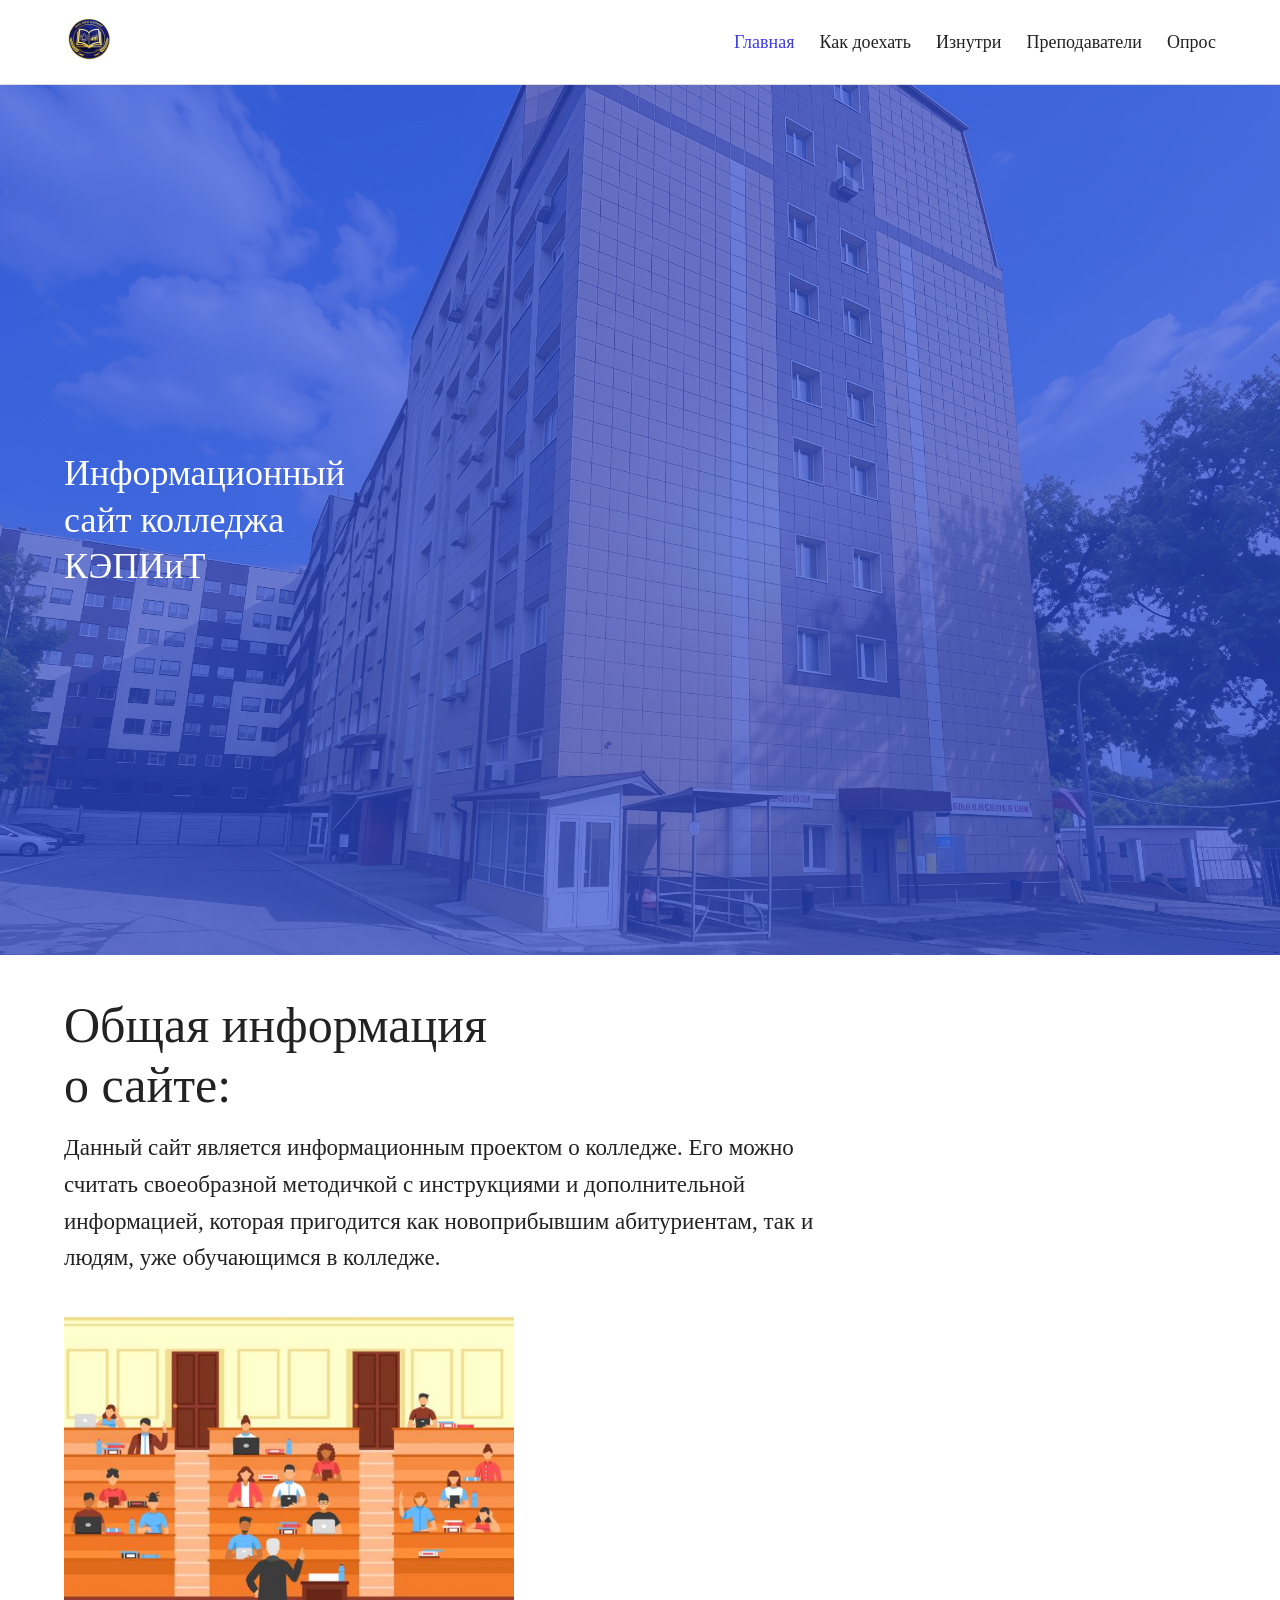
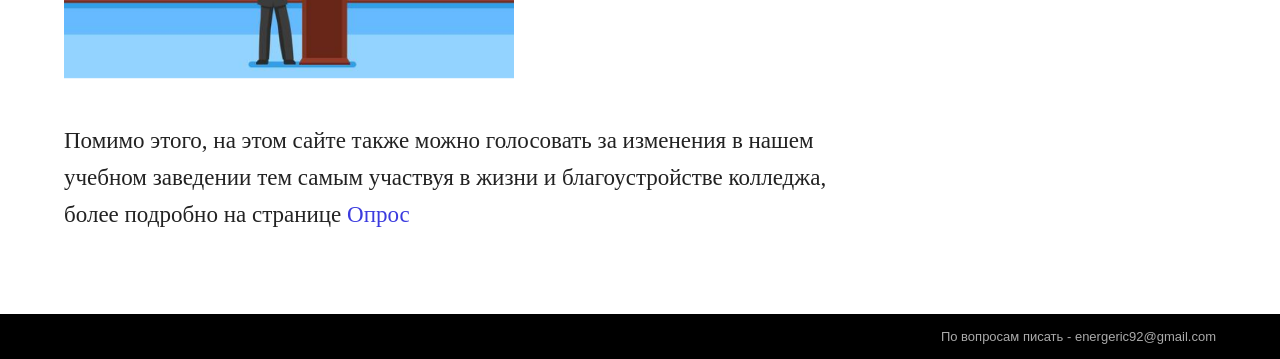
<file: index.html>
<!DOCTYPE html>
<html lang="ru">
<head>
    <meta charset="UTF-8">
    <meta name="viewport" content="width=device-width, initial-scale=1.0">
    <title>Колледж КЭПИиТ - Главная</title>
    <link rel="stylesheet" href="style.css">
</head>
<body>
    <div class="site-wrapper">
        
        <header class="header">
            <div class="logo">
                <img src="logo.png" alt="Логотип">
            </div>
            <nav class="nav">
                <a href="index.html" class="active">Главная</a>
                <a href="route.html">Как доехать</a>
                <a href="inside.html">Изнутри</a>
                <a href="teachers.html">Преподаватели</a>
                <a href="poll.html">Опрос</a>
            </nav>
            <div id="top"></div>
            <a href="#top" class="top-btn">↑</a>
        </header>

        <div class="hero">
            <h1>Информационный<br>сайт колледжа<br>КЭПИиТ</h1>
        </div>

        <main class="content">
            <section class="text-block">
                <h2>Общая информация<br>о сайте:</h2>
                <p>Данный сайт является информационным проектом о колледже. Его можно считать своеобразной методичкой с инструкциями и дополнительной информацией, которая пригодится как новоприбывшим абитуриентам, так и людям, уже обучающимся в колледже.</p>
            </section>

            <section class="image-block">
                <img src="audit.png" alt="Аудитория">
            </section>

            <section class="text-block bottom-text">
                <p>Помимо этого, на этом сайте также можно голосовать за изменения в нашем учебном заведении тем самым участвуя в жизни и благоустройстве колледжа, более подробно на странице <a href="poll.html" class="link-blue">Опрос</a></p>
            </section>
        </main>

        <footer class="footer">
            <p>По вопросам писать - energeric92@gmail.com</p>
        </footer>

    </div>

</body>
</html>
</file>
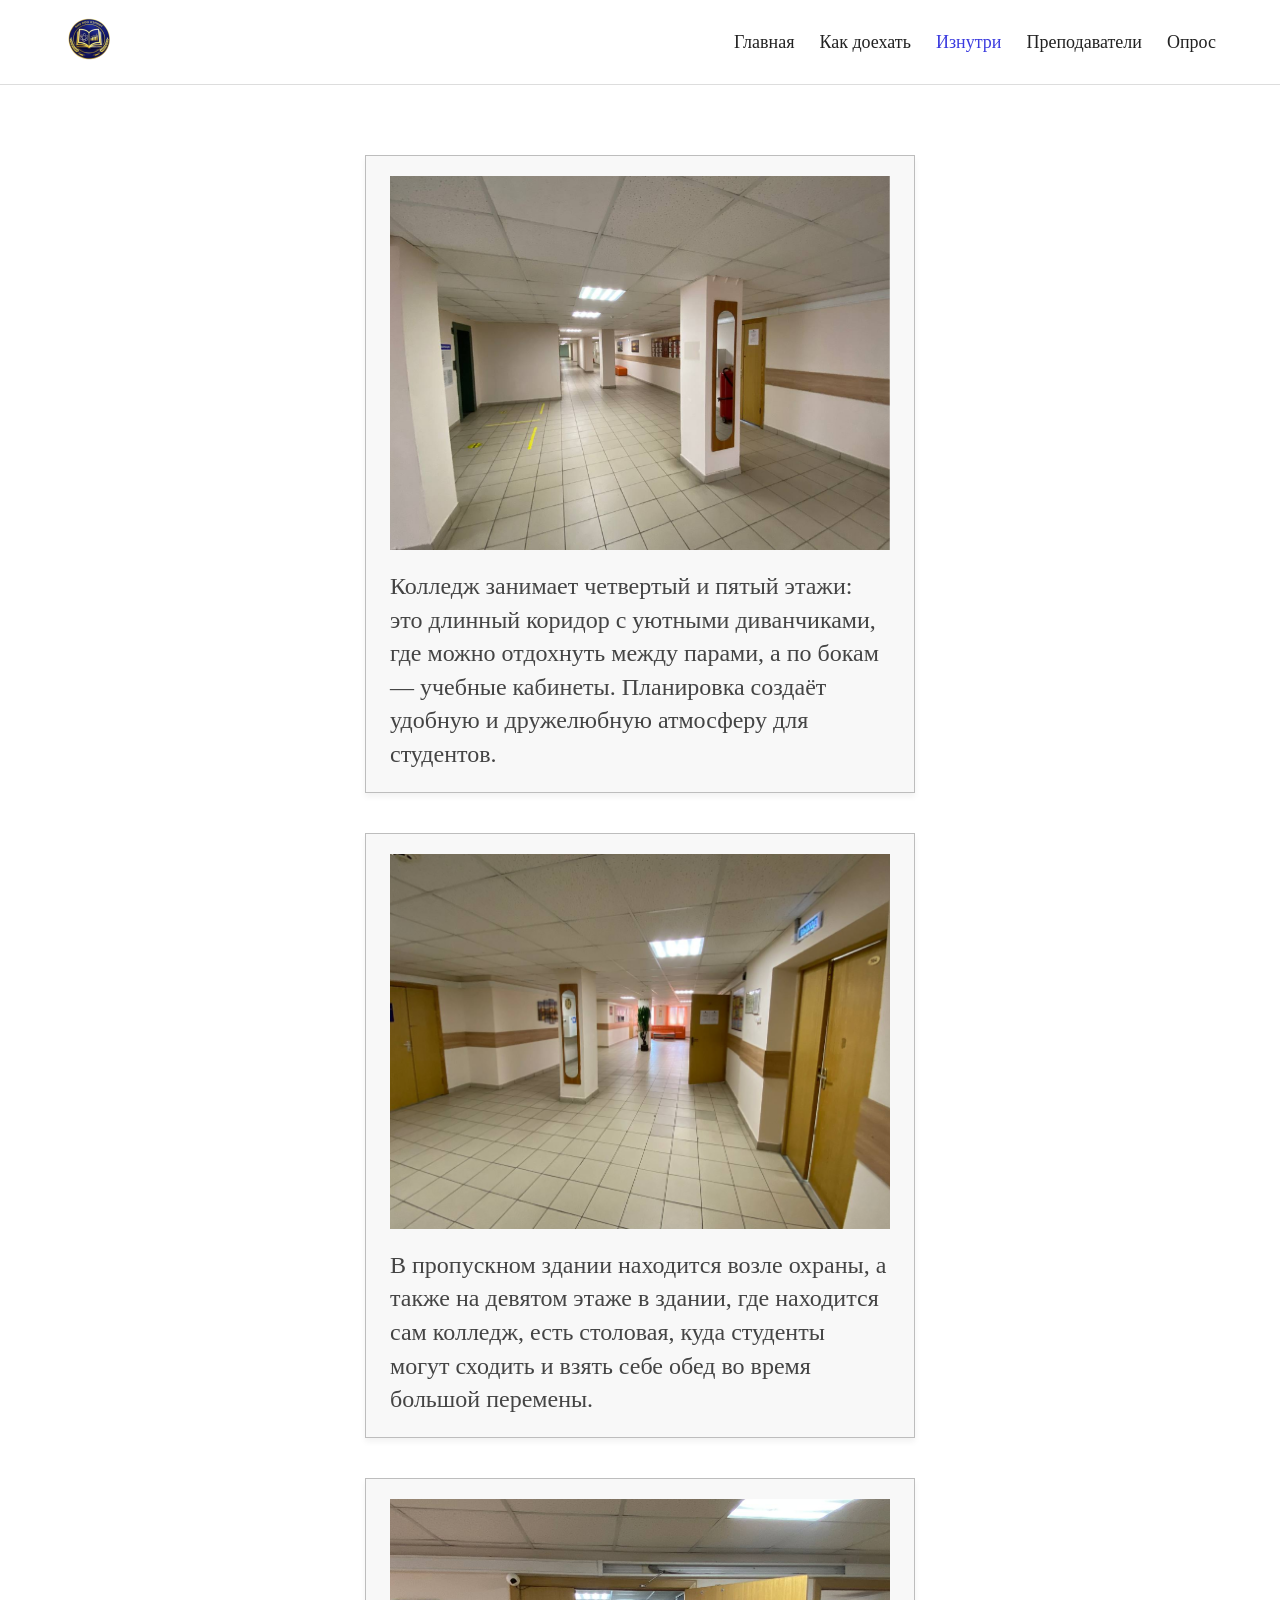
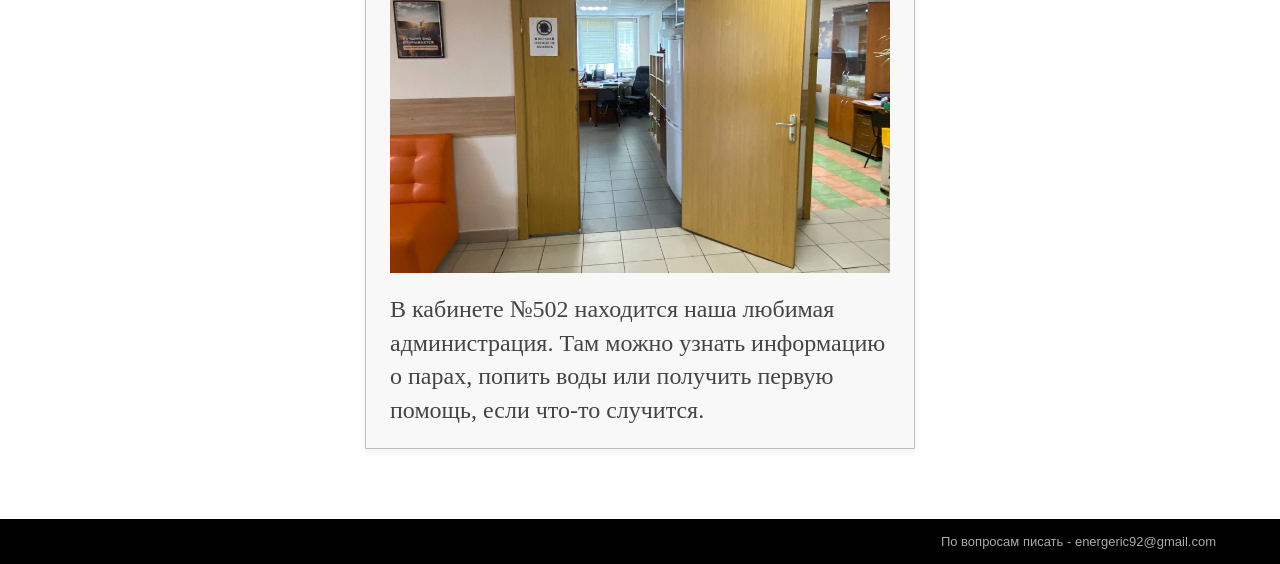
<file: inside.html>
<!DOCTYPE html>
<html lang="ru">
<head>
    <meta charset="UTF-8">
    <meta name="viewport" content="width=device-width, initial-scale=1.0">
    <title>Колледж КЭПИиТ - Изнутри</title>
    <link rel="stylesheet" href="style.css">
</head>
<body>

    <div class="site-wrapper">
        
        <header class="header">
            <div class="logo">
                <img src="logo.png" alt="Логотип">
            </div>
            <nav class="nav">
                <a href="index.html">Главная</a>
                <a href="route.html">Как доехать</a>
                <a href="inside.html" class="active">Изнутри</a>
                <a href="teachers.html">Преподаватели</a>
                <a href="poll.html">Опрос</a>
            </nav>
        </header>

        <main class="content">

    <div class="inside-container">

        <div class="inside-card">
            <img src="iznytri1.png" alt="Коридор">
            <p>
                Колледж занимает четвертый и пятый этажи: это длинный коридор с уютными диванчиками,
                где можно отдохнуть между парами, а по бокам — учебные кабинеты.
                Планировка создаёт удобную и дружелюбную атмосферу для студентов.
            </p>
        </div>

        <div class="inside-card">
            <img src="iznytri2.png" alt="Второй коридор">
            <p>
                В пропускном здании находится возле охраны, а также на девятом этаже в здании,
                где находится сам колледж, есть столовая, куда студенты могут сходить
                и взять себе обед во время большой перемены.
            </p>
        </div>

        <div class="inside-card">
            <img src="iznytri3.png" alt="Кабинет">
            <p>
                В кабинете №502 находится наша любимая администрация.
                Там можно узнать информацию о парах, попить воды или получить первую помощь,
                если что-то случится.
            </p>
        </div>

    </div>

</main>

        <footer class="footer">
            <p>По вопросам писать - energeric92@gmail.com</p>
        </footer>

    </div>

</body>
</html>
</file>
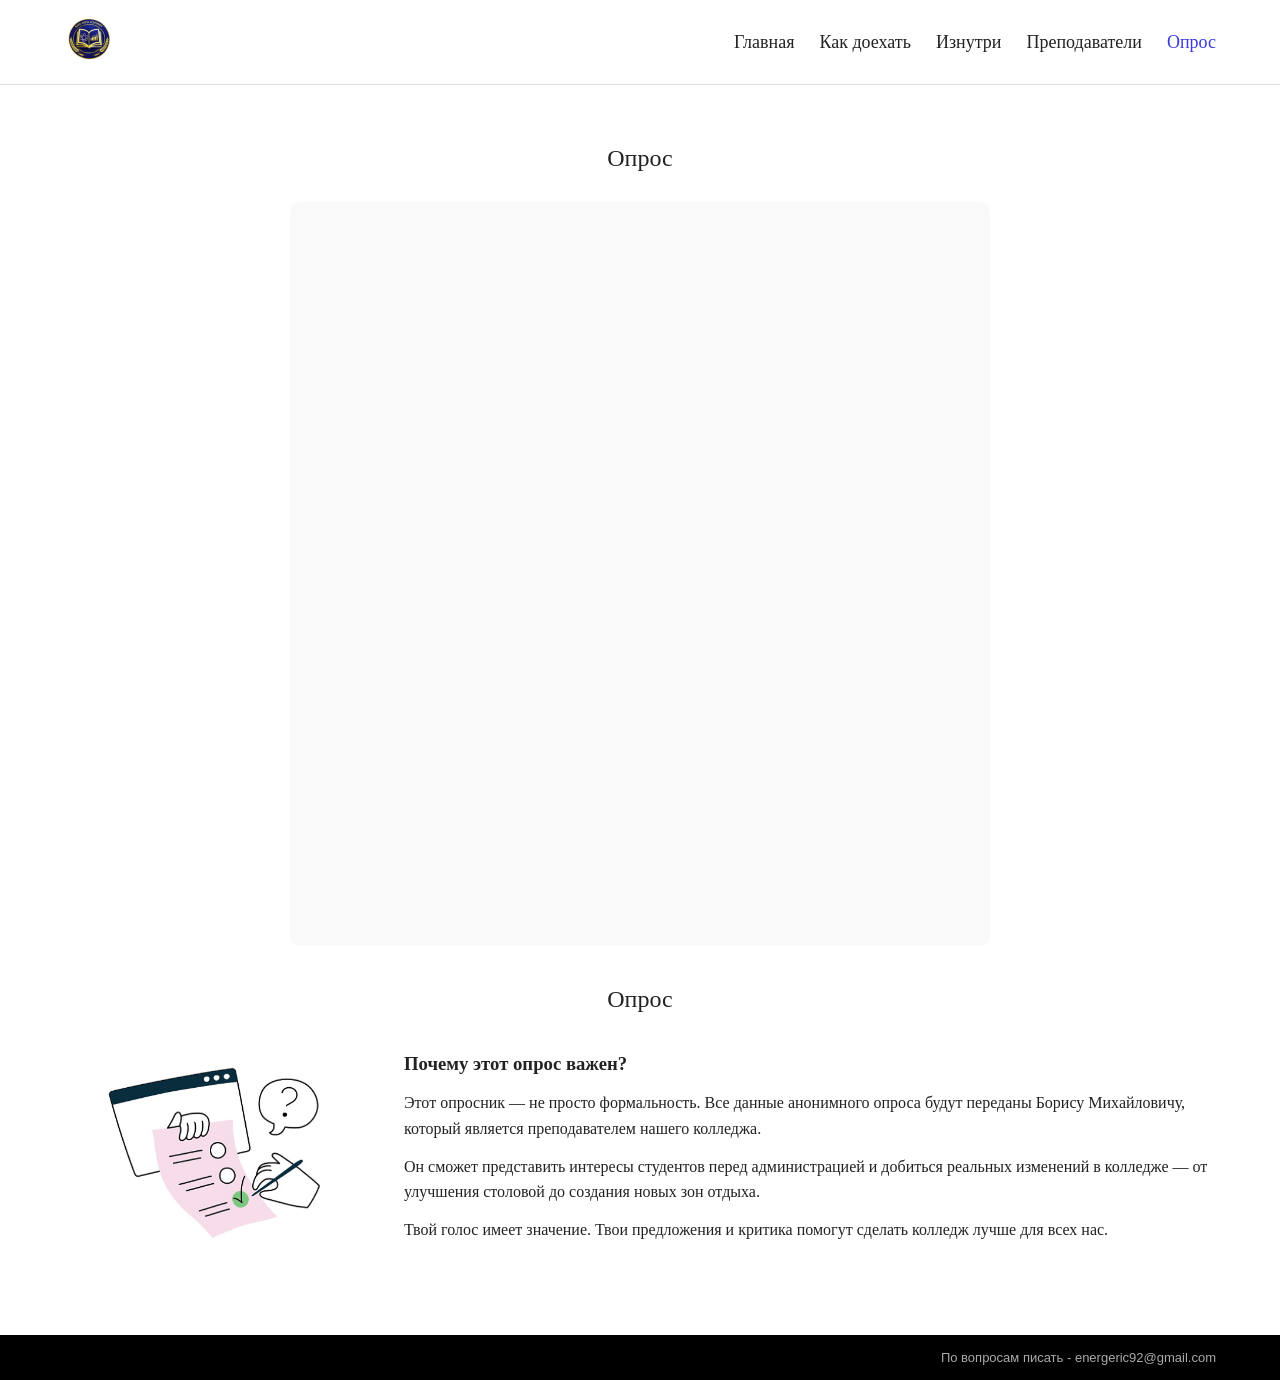
<file: poll.html>
<!DOCTYPE html>
<html lang="ru">
<head>
    <meta charset="UTF-8">
    <meta name="viewport" content="width=device-width, initial-scale=1.0">
    <title>Колледж КЭПИиТ - Опрос</title>
    <link rel="stylesheet" href="style.css">
</head>
<body>

    <div class="site-wrapper">
        
        <header class="header">
            <div class="logo">
                <img src="logo.png" alt="Логотип">
            </div>
            <nav class="nav">
                <a href="index.html">Главная</a>
                <a href="route.html">Как доехать</a>
                <a href="inside.html">Изнутри</a>
                <a href="teachers.html">Преподаватели</a>
                <a href="poll.html" class="active">Опрос</a>
            </nav>
        </header>

        <main class="content">
            
            <div class="title-poll">
                <h2>Опрос</h2>
            
            </div>

            <div class="form-container">
                <iframe src="https://docs.google.com/forms/d/e/1FAIpQLSfrTmzUBu2EXdcB8DtwAeR2ryzb0GDYD8A0EDO3r4eOoPFRfA/viewform" frameborder="0"></iframe>
                
                </div>
                <div class="title-poll">
    <h2>Опрос</h2>
</div>

<section class="poll-info">

    <div class="poll-image">
        <img src="opros.png" alt="Опрос студентов">
    </div>

    <div class="poll-text">
        <h3>Почему этот опрос важен?</h3>

        <p>
            Этот опросник — не просто формальность. Все данные анонимного
            опроса будут переданы Борису Михайловичу, который является
            преподавателем нашего колледжа.
        </p>

        <p>
            Он сможет представить интересы студентов перед администрацией
            и добиться реальных изменений в колледже — от улучшения столовой
            до создания новых зон отдыха.
        </p>

        <p>
            Твой голос имеет значение. Твои предложения и критика помогут
            сделать колледж лучше для всех нас.
        </p>
    </div>

</section>
            <section class="centered-text-block bottom-margin">
             
                
            </section>

        </main>

        <footer class="footer">
            <p>По вопросам писать - energeric92@gmail.com</p>
        </footer>

    </div>

</body>
</html>
</file>
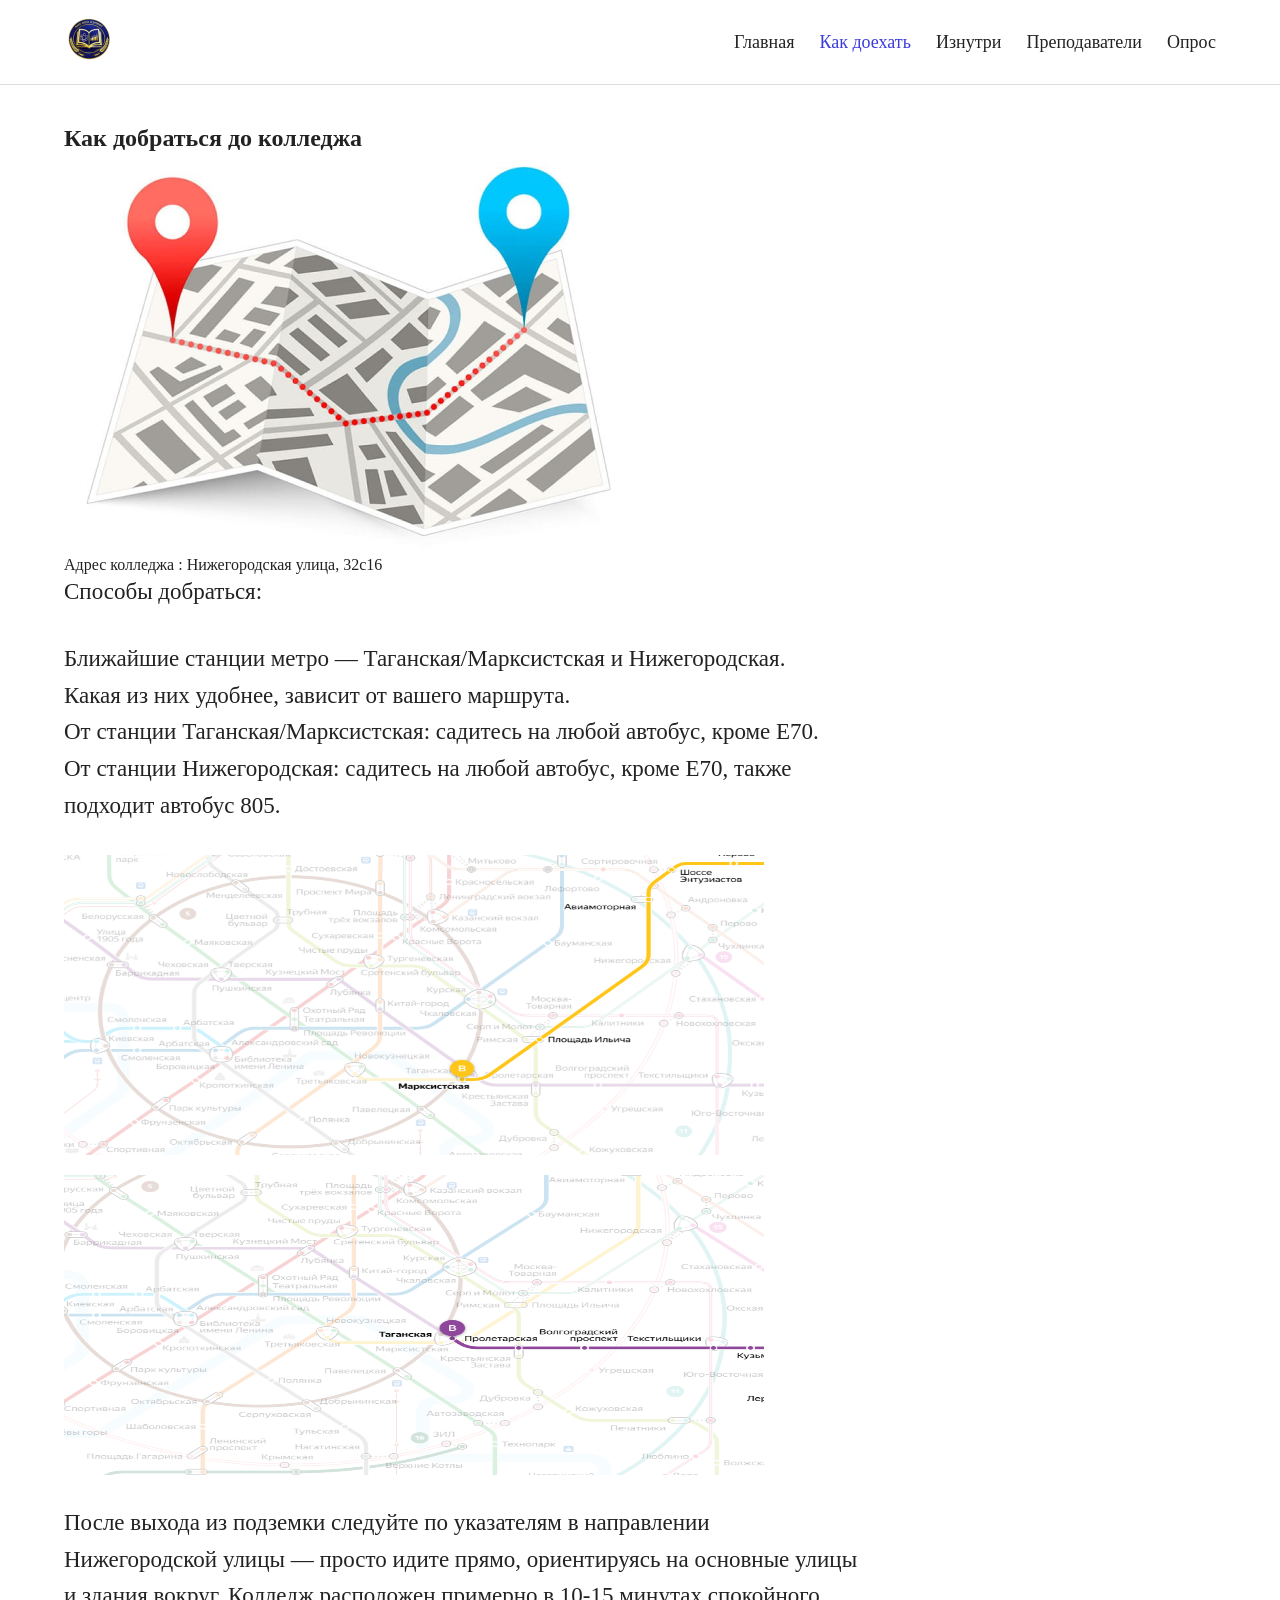
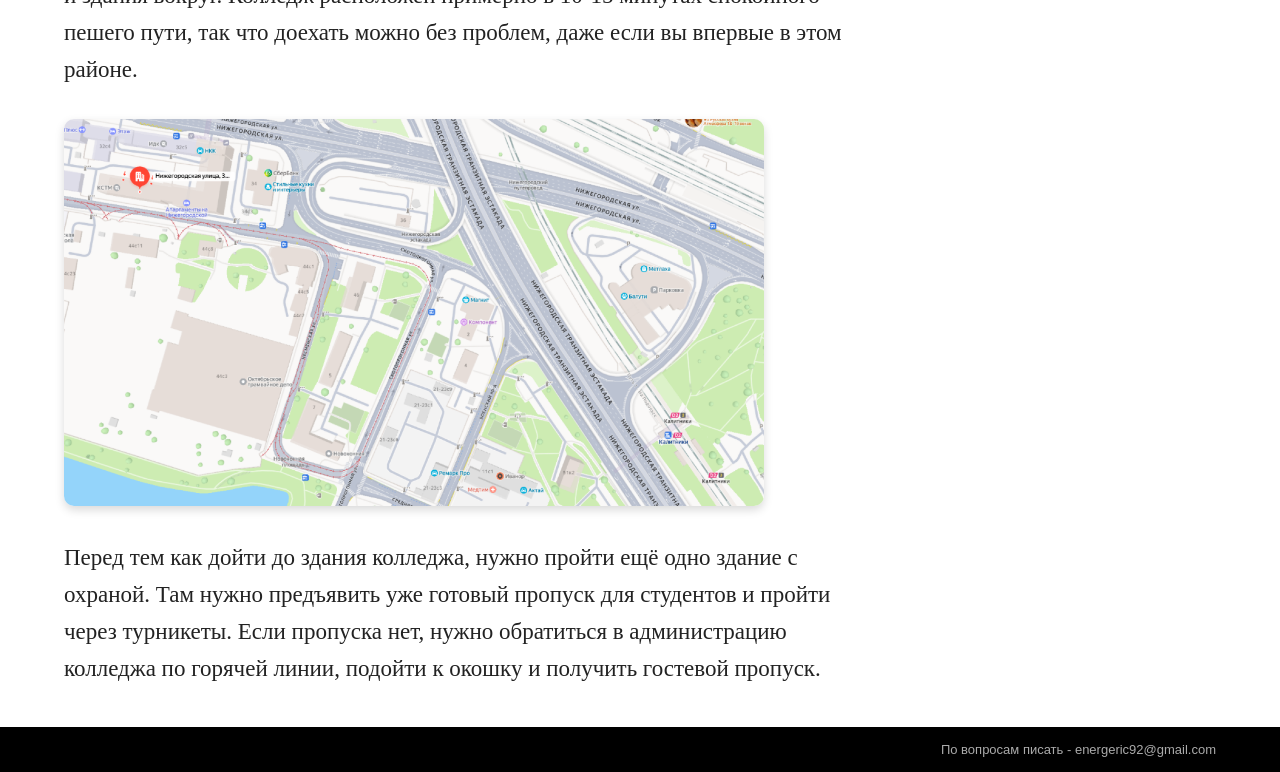
<file: route.html>
<!DOCTYPE html>
<html lang="ru">
<head>
    <meta charset="UTF-8">
    <meta name="viewport" content="width=device-width, initial-scale=1.0">
    <title>Колледж КЭПИиТ - Как доехать</title>
    <link rel="stylesheet" href="style.css">
</head>
<body>

    <div class="site-wrapper">
        
        <!-- Шапка -->
        <header class="header">
            <div class="logo">
                <img src="logo.png" alt="Логотип">
            </div>
            <nav class="nav">
                <a href="index.html">Главная</a>
                <a href="route.html" class="active">Как доехать</a>
                <a href="inside.html">Изнутри</a>
                <a href="teachers.html">Преподаватели</a>
                <a href="poll.html">Опрос</a>
            </nav>
        </header>

        <!-- Основной контент -->
        <main class="content">
            
            <!-- Заголовок с картинкой карты справа -->
            <div class="title-with-icon">
                <h2>Как добраться до колледжа</h2>
                <img src="prosto karta.png" alt="Иконка карты" class="title-icon">
            </div>

            <div class="address-block">
                <p>Адрес колледжа : Нижегородская улица, 32с16</p>
            </div>

            <section class="text-block">
                <p style="margin-bottom: 30px;">Способы добраться:</p>
                <p>Ближайшие станции метро — Таганская/Марксистская и Нижегородская.<br>
                Какая из них удобнее, зависит от вашего маршрута.<br>
                От станции Таганская/Марксистская: садитесь на любой автобус, кроме Е70.<br>
                От станции Нижегородская: садитесь на любой автобус, кроме Е70, также подходит автобус 805.</p>
            </section>

            <!-- Блок для карты метро (если это одна длинная картинка, оставляем один тег img) -->
            <section class="maps-container">
                <img src="marksiska.png" alt="Схема метро">
                <img src="taganka.png" alt="Схема метро">
            </section>

            <section class="text-block">
                <p>После выхода из подземки следуйте по указателям в направлении Нижегородской улицы — просто идите прямо, ориентируясь на основные улицы и здания вокруг. Колледж расположен примерно в 10-15 минутах спокойного пешего пути, так что доехать можно без проблем, даже если вы впервые в этом районе.</p>
            </section>

            <!-- Блок для скриншота Яндекс/Google карт -->
            <section class="map-single">
                <img src="karta.png" alt="Карта района">
            </section>

            <section class="text-block">
                <p>Перед тем как дойти до здания колледжа, нужно пройти ещё одно здание с охраной. Там нужно предъявить уже готовый пропуск для студентов и пройти через турникеты. Если пропуска нет, нужно обратиться в администрацию колледжа по горячей линии, подойти к окошку и получить гостевой пропуск.</p>
            </section>

        </main>

        <!-- Подвал -->
        <footer class="footer">
            <p>По вопросам писать - energeric92@gmail.com</p>
        </footer>

    </div>

</body>
</html>
</file>
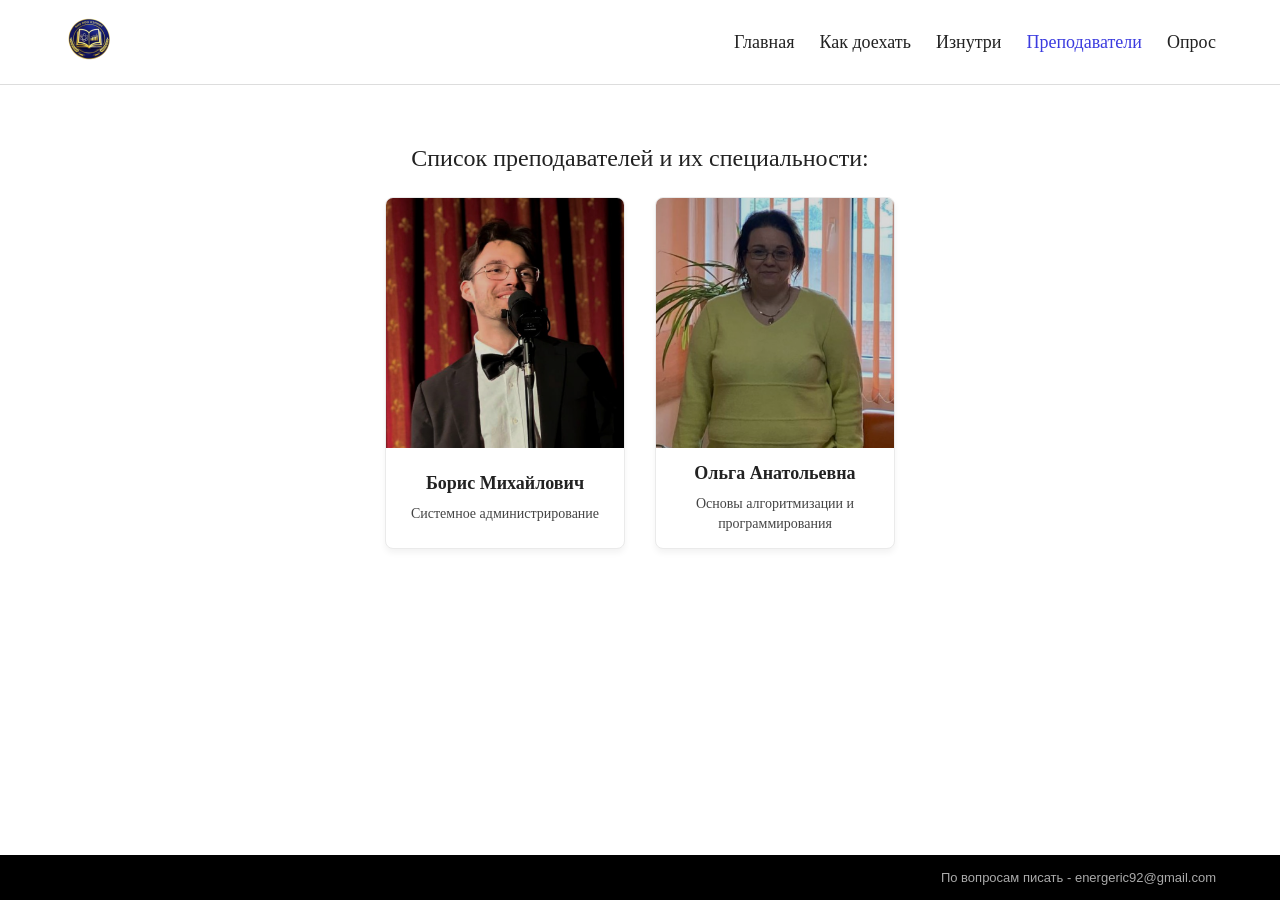
<file: teachers.html>
<!DOCTYPE html>
<html lang="ru">
<head>
    <meta charset="UTF-8">
    <meta name="viewport" content="width=device-width, initial-scale=1.0">
    <title>Колледж КЭПИиТ - Преподаватели</title>
    <link rel="stylesheet" href="style.css">
</head>
<body>

    <div class="site-wrapper">
        
        <header class="header">
            <div class="logo">
                <img src="logo.png" alt="Логотип">
            </div>
            <nav class="nav">
                <a href="index.html">Главная</a>
                <a href="route.html">Как доехать</a>
                <a href="inside.html">Изнутри</a>
                <a href="teachers.html" class="active">Преподаватели</a>
                <a href="poll.html">Опрос</a>
            </nav>
        </header>

        <main class="content">
            
            <div class="title-centered">
                <h2>Список преподавателей и их специальности:</h2>
            </div>

            <section class="teachers-flexbox">
                
                <div class="teacher-card">
                    <img src="boris.png" alt="Двораковский Б.М ">
                    <div class="teacher-info">
                        <h3>Борис Михайлович</h3>
                        <p>Системное администрирование</p>
                    </div>
                </div>

                <div class="teacher-card">
                    <img src="olga.png" alt="Ольга Анатольевна">
                    <div class="teacher-info">
                        <h3>Ольга Анатольевна</h3>
                        <p>Основы алгоритмизации и программирования</p>
                    </div>
                </div>

            </section>

        </main>

        <footer class="footer">
            <p>По вопросам писать - energeric92@gmail.com</p>
        </footer>

    </div>

</body>
</html>
</file>
<file: style.css>
/* Базовые настройки */
* {
    margin: 0;
    padding: 0;
    box-sizing: border-box;
}

body {
    background-color: #ffffff; /* Полностью белый фон сайта */
    font-family: Georgia, 'Times New Roman', Times, serif; 
    color: #222;
}

/* Контейнер во весь экран */
.site-wrapper {
    width: 100%;
    min-height: 100vh;
    display: flex;
    flex-direction: column;
}

/* --- ШАПКА --- */
.header {
    display: flex;
    align-items: center;
    padding: 15px 5%; /* 5% отступы по бокам, чтобы контент не прилипал к краям монитора */
    border-bottom: 1px solid #ddd;
}

.logo img {
    width: 50px;
    height: auto;
    border-radius: 50%;
}

.nav {
    margin-left: auto; /* Сдвигает меню вправо */
    display: flex;
    gap: 25px; /* Чуть увеличили расстояние между 5 пунктами */
}

.nav a {
    text-decoration: none;
    color: #222;
    font-size: 18px;
    transition: color 0.2s ease;
}

.nav a.active, .nav a:hover {
    color: #3b3bdf; /* Синий цвет для активного пункта и при наведении */
}

/* --- ГЛАВНЫЙ БАННЕР (ЗДАНИЕ) --- */
.hero {
    position: relative;
    width: 100%;
    height: 870px;
    
    /* СЮДА ВПИСЫВАЕМ НАЗВАНИЕ КАРТИНКИ */
    /* Если ваше фото называется building.jpg, то пишем так: */
    background: linear-gradient(rgba(45, 75, 215, 0.7), rgba(45, 75, 215, 0.7)), url('kqpit.jpg');
    
    background-size: cover;
    background-position: center;
    padding: 50px 5%;
    display: flex;
    align-items: center;
}

.hero h1 {
    color: #ffffff;
    font-size: 36px;
    font-weight: normal;
    line-height: 1.3;
}

/* --- ОСНОВНОЙ КОНТЕНТ --- */
.content {
    flex-grow: 1;
    padding: 40px 5%;
}

.text-block h2 {
    font-size: 50px;
    font-weight: normal;
    margin-bottom: 15px;
    line-height: 1.2;
}

.text-block p {
    font-size: 23px;
    line-height: 1.6;
    max-width: 800px; /* Чтобы текст не растягивался слишком широко на огромных мониторах и легко читался */
}

.image-block {
    text-align: left; /* Картинка выровнена по левому краю, как на макете */
    margin: 40px 0;
}

.image-block img {
    max-width: 100%;
    height: auto;
    width: 450px; /* Размер картинки с аудиторией */
}

.bottom-text {
    margin-top: 20px;
    margin-bottom: 40px;
}

.link-blue {
    color: #3b3bdf;
    text-decoration: none;
}
.link-blue:hover {
    text-decoration: underline;
}

/* --- ПОДВАЛ --- */
.footer {
    background-color: #000000;
    color: #aaaaaa;
    text-align: right;
    padding: 15px 5%;
    font-size: 13px;
    font-family: Arial, sans-serif;
}

/*АДАПТИВНОСТЬ (МОБИЛА И ПЛАНШЕТЫ)*/
@media (max-width: 768px) {
    .header {
        flex-direction: column;
        gap: 15px;
        text-align: center;
    }
    .nav {
        margin-left: 0;
        flex-wrap: wrap;
        justify-content: center;
        gap: 15px;
    }
    .hero {
        height: 300px;
    }
    .hero h1 {
        font-size: 24px;
    }
    .text-block h2 {
        font-size: 20px;
    }
    .text-block p {
        font-size: 16px;
    }
}
/* --- СТРАНИЦА "ИЗНУТРИ" --- */
.title-centered {
    text-align: center;
    margin-top: 20px;
    margin-bottom: 25px;
}

.title-centered h2 {
    font-size: 24px;
    font-weight: normal;
}

/* Сетка для галереи фотографий */
.gallery-block {
    max-width: 750px;
    margin: 0 auto 50px auto; /* Центрируем галерею по ширине текста */
    display: flex;
    flex-direction: column;
    gap: 20px; /* Расстояние между верхними и нижней картинкой */
}

.gallery-top {
    display: flex;
    gap: 20px; /* Расстояние между двумя картинками в одном ряду */
    justify-content: space-between;
}

.gallery-top img {
    width: calc(50% - 10px); /* Каждая картинка занимает ровно половину ширины минус отступ */
    height: auto;
    object-fit: cover; /* Чтобы фото не сплющивались */
}

.gallery-bottom img {
    width: 100%; /* Нижняя картинка на всю ширину */
    height: auto;
    object-fit: cover;
}

/* Адаптивность галереи для телефонов */
@media (max-width: 600px) {
    .gallery-top {
        flex-direction: column; /* На телефонах ставим фото друг под другом */
    }
    .gallery-top img {
        width: 100%;
    }
}
/* --- СТРАНИЦА "ПРЕПОДАВАТЕЛИ" --- */

/* Главный flex-контейнер для карточек */
.teachers-flexbox {
    display: flex;
    flex-wrap: wrap; /* Разрешаем перенос на новую строку */
    justify-content: center; /* Центрируем карточки */
    gap: 30px; /* Отступы между карточками */
    max-width: 850px;
    margin: 0 auto 50px auto;
}

/* Сама карточка (тоже flex-контейнер для выравнивания текста) */
.teacher-card {
    display: flex;
    flex-direction: column;
    width: 240px; /* Ширина одной карточки */
    background-color: #ffffff;
    border: 1px solid #eaeaea;
    border-radius: 8px;
    overflow: hidden;
    box-shadow: 0 4px 6px rgba(0,0,0,0.05); /* Легкая начальная тень */
    transition: transform 0.3s ease, box-shadow 0.3s ease; /* Плавность анимации */
}

.teacher-card img {
    width: 100%;
    height: 250px;
    object-fit: cover; /* Фото обрезается аккуратно */
    filter: brightness(0.85); /* Слегка затемняем фото по умолчанию */
    transition: filter 0.3s ease; /* Плавность высвечивания */
}

/* Блок с текстом под фото */
.teacher-info {
    padding: 15px;
    text-align: center;
    display: flex;
    flex-direction: column;
    flex-grow: 1; /* Растягиваем текст, если карточки разной высоты */
    justify-content: center;
}

.teacher-info h3 {
    font-size: 18px;
    margin-bottom: 10px;
    font-weight: bold;
}

.teacher-info p {
    font-size: 14px;
    line-height: 1.4;
    color: #444;
}

/* Эффект наведения (HOVER) */
.teacher-card:hover {
    transform: translateY(-8px); /* Карточка приподнимается вверх */
    box-shadow: 0 12px 20px rgba(0,0,0,0.15); /* Тень становится больше */
}

.teacher-card:hover img {
    filter: brightness(1.1); /* Фотография высвечивается (становится яркой) */
}

/* Адаптивность для телефонов */
@media (max-width: 600px) {
    .teacher-card {
        width: 100%; /* На мобильных карточка на всю ширину экрана */
        max-width: 300px;
    }
}
/* --- СТРАНИЦА "ОПРОС" --- */

.title-poll {
    display: flex;
    align-items: center;
    justify-content: center;
    gap: 15px;
    margin-bottom: 30px;
    margin-top: 20px;
}

.title-poll h2 {
    font-size: 24px;
    font-weight: normal;
}

.title-poll img {
    width: 35px; /* Размер маленькой иконки блокнота */
    height: auto;
}

.form-container {
    max-width: 700px;
    margin: 0 auto 40px auto; /* Центрируем форму на странице */
    background-color: #f9f9f9; /* Делаем легкий серый фон под форму, как на макете */
    border-radius: 10px;
    padding: 20px;
}

/* Стили для настоящей вставленной формы (iframe) */
.form-container iframe {
    width: 100%;
    height: 700px; /* Высота блока с формой. Если форма длиннее, увеличьте это число */
    border: none;
}

/* Стили на случай, если вы вставите просто картинку вместо iframe */
.form-container img {
    max-width: 100%;
    height: auto;
    border-radius: 8px;
}
html {
    scroll-behavior: smooth;
}

.top-btn {
    position: fixed;
    right: 20px;
    bottom: 20px;

    width: 50px;
    height: 50px;

    background-color: #3b3bdf;
    color: white;

    text-decoration: none;
    text-align: center;
    line-height: 50px;
    font-size: 24px;

    border-radius: 50%;

    box-shadow: 0 4px 10px rgba(0,0,0,0.2);

    transition: all 0.3s ease;
}

.top-btn:hover {
    transform: translateY(-5px);
    box-shadow: 0 8px 20px rgba(0,0,0,0.3);
}
.maps-container {
    display: flex;
    flex-direction: column;
    align-items: flex-start;
    gap: 20px;
    margin: 30px 0;
}
.maps-container img:first-child {
    width: 700px;
    height: 300px;
}

.maps-container img:last-child {
    width: 700px;
    height: 300px;
}
.map-single {
    margin: 30px 0;
}

.map-single img {
    width: 700px;
    max-width: 100%;
    height: auto;

    border-radius: 10px;
    box-shadow: 0 4px 10px rgba(0,0,0,0.15);
}
.poll-info {
    display: flex;
    align-items: center;
    gap: 40px;
    margin: 40px 0;
}

.poll-image img {
    width: 300px;
    height: auto;
}

.poll-text {
    flex: 1;
}

.poll-text h3 {
    margin-bottom: 15px;
}

.poll-text p {
    line-height: 1.6;
    margin-bottom: 12px;
}
.inside-container {
    display: flex;
    flex-direction: column;
    align-items: center;
    gap: 40px;
    margin: 30px auto;
}

.inside-card {
    width: 550px;
    padding: 20px;
    border: 1px solid #bdbdbd;
    background: #f8f8f8;

    display: flex;
    flex-direction: column;
    align-items: center;

    transition: transform 0.3s ease,
                box-shadow 0.3s ease;

    box-shadow: 0 4px 6px rgba(0,0,0,0.05);
}

.inside-card:hover {
    transform: translateY(-8px) scale(1.03);
    box-shadow: 0 12px 20px rgba(0,0,0,0.15);
}

.inside-card img {
    width: 500px;
    height: auto;
    margin-bottom: 20px;
}

.inside-card p {
    width: 500px;
    font-size: 24px;
    line-height: 1.4;
    color: #444;
}
</file>
